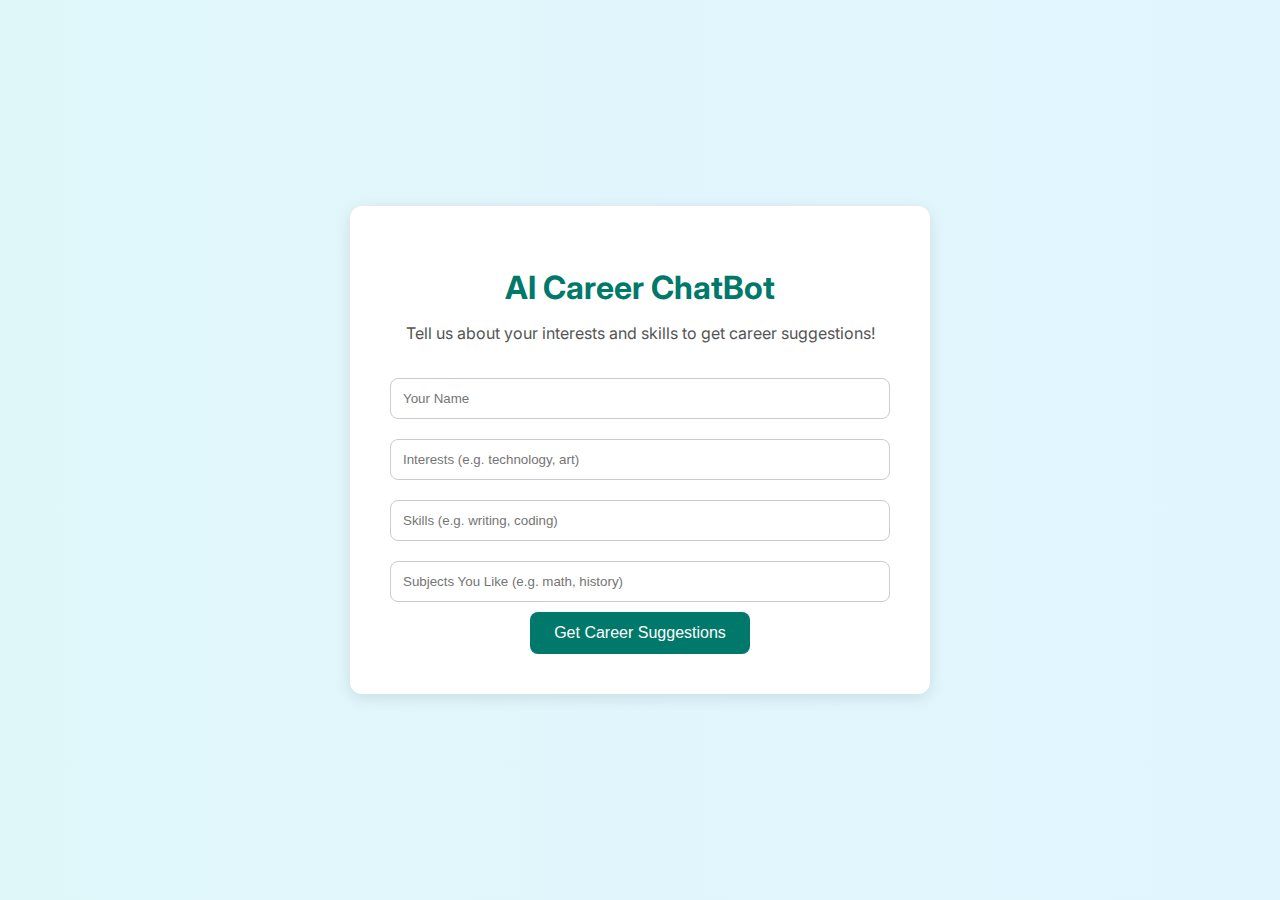
<file: templates/index.html>
<!DOCTYPE html>
<html lang="en">
<head>
  <meta charset="UTF-8" />
  <title>AI Career ChatBot</title>
  <link href="https://fonts.googleapis.com/css2?family=Inter:wght@400;600&display=swap" rel="stylesheet">
  <style>
    body {
      font-family: 'Inter', sans-serif;
      background: linear-gradient(to right, #e0f7fa, #e1f5fe);
      display: flex;
      flex-direction: column;
      align-items: center;
      justify-content: center;
      height: 100vh;
      margin: 0;
    }

    .container {
      background-color: #ffffff;
      padding: 40px;
      border-radius: 12px;
      box-shadow: 0 4px 15px rgba(0, 0, 0, 0.1);
      max-width: 500px;
      width: 90%;
      text-align: center;
    }

    h1 {
      color: #00796b;
      margin-bottom: 10px;
    }

    p {
      color: #555;
      margin-bottom: 25px;
    }

    input[type="text"] {
      width: 100%;
      padding: 12px;
      margin: 10px 0;
      border: 1px solid #ccc;
      border-radius: 8px;
      box-sizing: border-box;
    }

    button {
      background-color: #00796b;
      color: white;
      border: none;
      padding: 12px 24px;
      border-radius: 8px;
      font-size: 16px;
      cursor: pointer;
      transition: background-color 0.3s ease;
    }

    button:hover {
      background-color: #004d40;
    }

    @media (max-width: 600px) {
      .container {
        padding: 20px;
      }

      h1 {
        font-size: 20px;
      }
    }
  </style>
</head>
<body>
  <div class="container">
    <h1> AI Career ChatBot</h1>
    <p>Tell us about your interests and skills to get career suggestions!</p>

    <form method="POST">
      <input type="text" name="name" placeholder="Your Name" required><br>
      <input type="text" name="interests" placeholder="Interests (e.g. technology, art)" required><br>
      <input type="text" name="skills" placeholder="Skills (e.g. writing, coding)" required><br>
      <input type="text" name="subjects" placeholder="Subjects You Like (e.g. math, history)" required><br>
      <button type="submit">Get Career Suggestions</button>
    </form>
  </div>
</body>
</html>
</file>
